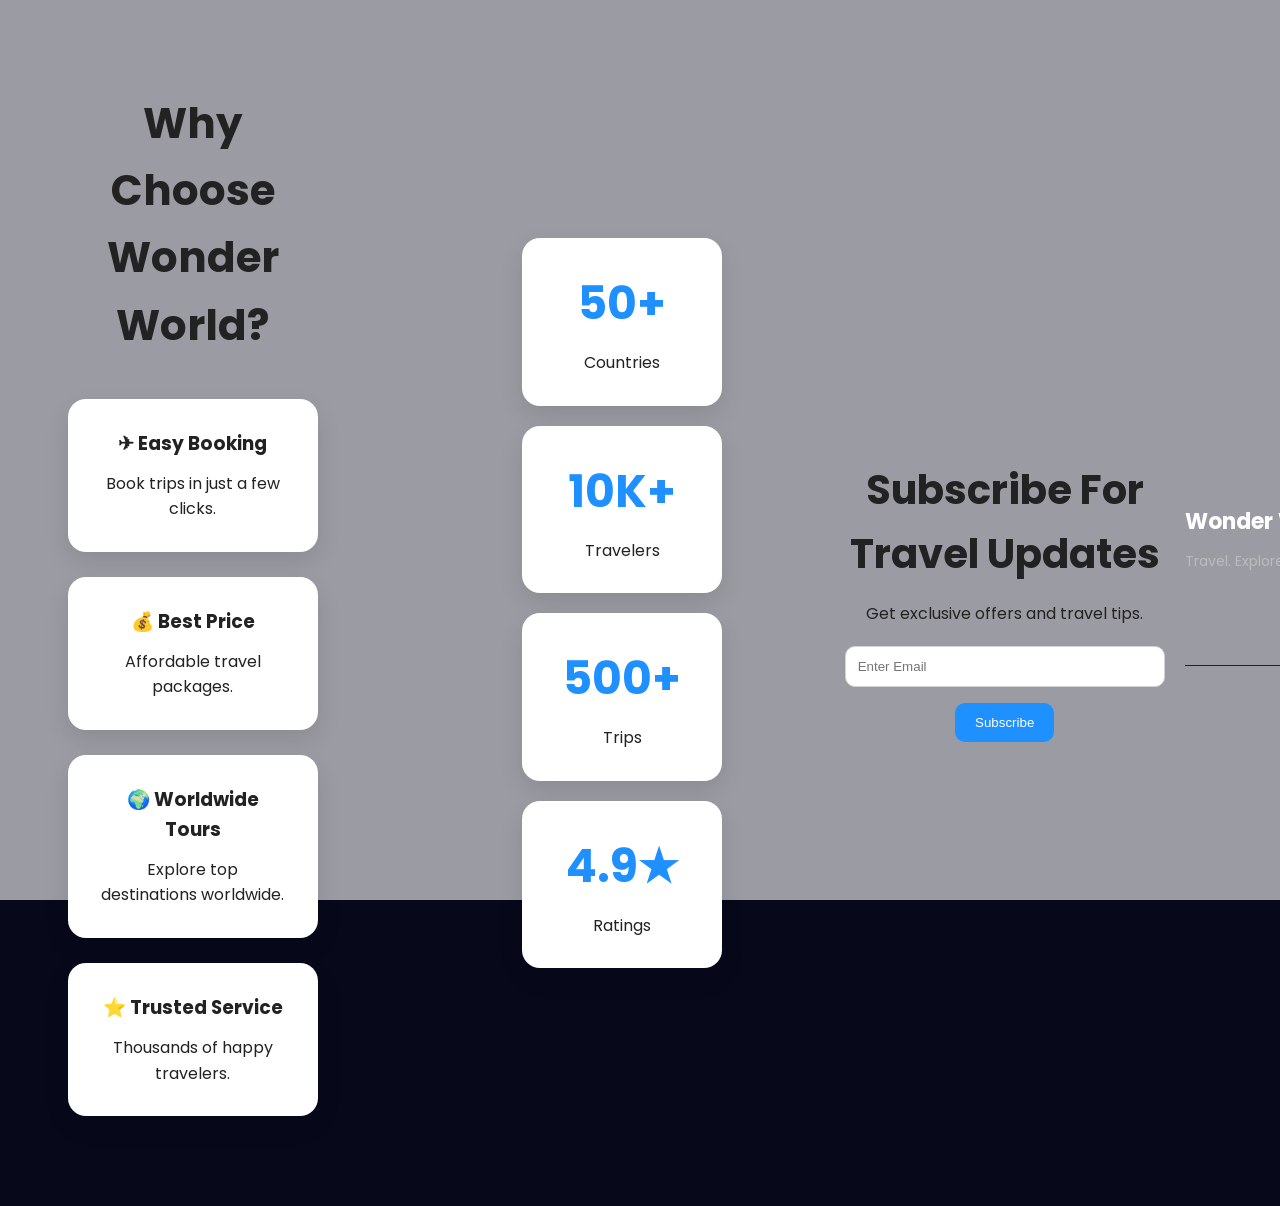
<file: index.html>
<!DOCTYPE html>
<html lang="en">
<head>
<meta charset="UTF-8">
<meta name="viewport" content="width=device-width, initial-scale=1.0">
<title>Wonder World</title>
<link rel="stylesheet" href="css/style.css">
<link href="https://fonts.googleapis.com/css2?family=Poppins:wght@300;400;500;600;700&display=swap" rel="stylesheet">
</head>
<body>

<header class="navbar">
<div class="logo">🌍 Wonder World</div>

<nav>
<a href="index.html">Home</a>
<a href="explore.html">Explore</a>
<a href="book.html">Book</a>
</nav>
</header>

<section class="hero">

<div class="hero-content">

<h1>Explore The World With Wonder World</h1>

<p>
Discover amazing destinations, experience new cultures,
and create unforgettable memories.
</p>

<div class="hero-highlights">
<span>✈ Easy Booking</span>
<span>🌎 Global Destinations</span>
<span>💰 Affordable Packages</span>
<span>⭐ Trusted Service</span>
</div>

<a href="explore.html" class="hero-btn">
Start Exploring
</a>

</div>

</section>

<section class="why-us">

<h2>Why Choose Wonder World?</h2>

<div class="features">

<div class="feature-box">
<h3>✈ Easy Booking</h3>
<p>Book trips in just a few clicks.</p>
</div>

<div class="feature-box">
<h3>💰 Best Price</h3>
<p>Affordable travel packages.</p>
</div>

<div class="feature-box">
<h3>🌍 Worldwide Tours</h3>
<p>Explore top destinations worldwide.</p>
</div>

<div class="feature-box">
<h3>⭐ Trusted Service</h3>
<p>Thousands of happy travelers.</p>
</div>

</div>

</section>

<section class="stats">

<div class="stat-box">
<h2>50+</h2>
<p>Countries</p>
</div>

<div class="stat-box">
<h2>10K+</h2>
<p>Travelers</p>
</div>

<div class="stat-box">
<h2>500+</h2>
<p>Trips</p>
</div>

<div class="stat-box">
<h2>4.9★</h2>
<p>Ratings</p>
</div>

</section>

<section class="newsletter">

<h2>Subscribe For Travel Updates</h2>

<p>
Get exclusive offers and travel tips.
</p>

<div class="subscribe-box">
<input type="email" placeholder="Enter Email">
<button>Subscribe</button>
</div>

</section>


<footer class="footer">

  <div class="footer-container">

    <div class="footer-col">
      <h2>Wonder World</h2>
      <p>Travel. Explore. Discover.</p>
    </div>

    <div class="footer-col">
      <h3>Quick Links</h3>
      <div class="links">
        <a href="index.html">Home</a>
        <a href="explore.html">Explore</a>
        <a href="book.html">Book</a>
      </div>
    </div>

    <div class="footer-col">
      <h3>Support</h3>
      <div class="links">
        <a href="#">Help Center</a>
        <a href="#">Terms</a>
        <a href="#">Privacy</a>
      </div>
    </div>

    <div class="footer-col">
      <h3>Follow Us</h3>
      <div class="links">
        <a href="#">Facebook</a>
        <a href="#">Instagram</a>
        <a href="#">Twitter</a>
      </div>
    </div>

  </div>

  <div class="footer-bottom">
    © 2026 Wonder World. All rights reserved.
  </div>

</footer>

<script src="js/script.js"></script>
</body>
</html>
</file>
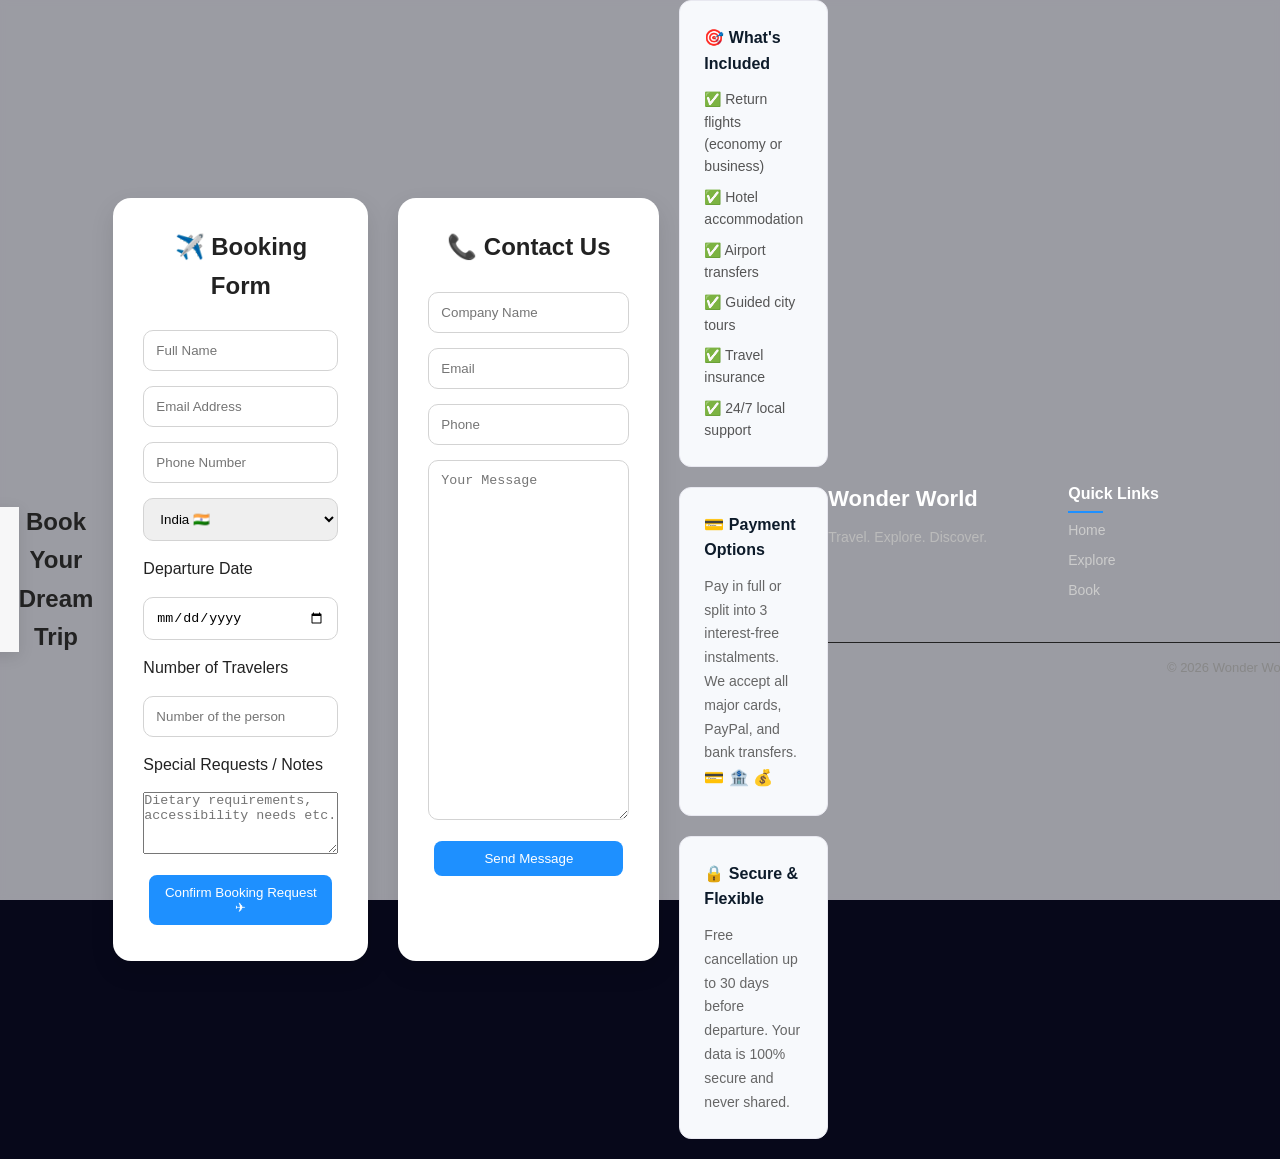
<file: book.html>
<!DOCTYPE html>
<html lang="en">
<head>
<meta charset="UTF-8">
<meta name="viewport" content="width=device-width, initial-scale=1.0">
<title>Book Trip</title>
<link rel="stylesheet" href="css/style.css">
</head>
<body>

<header class="navbar">

<div class="logo">🌍 Wonder World</div>

<nav>
<a href="index.html">Home</a>
<a href="explore.html">Explore</a>
<a href="book.html">Book</a>
</nav>

</header>

<section class="page-title">
<h1 style = "text-align: center;">Book Your Dream Trip</h1>
</section>

<div class="booking-contact">

<div class="form-box">

<h2>✈️ Booking Form</h2>

<input id="name" placeholder="Full Name">

<input id="email" placeholder="Email Address">

<input id="phone" placeholder="Phone Number">


<select id="countrySelect"></select>
<label>Departure Date</label>
<input type="date" id="date">
<label>Number of Travelers</label>
<input type ="number" placeholder="Number of the person">
<label>Special Requests / Notes</label>
<textarea id="bNotes" rows="4" placeholder="Dietary requirements, accessibility needs etc."></textarea>
<button onclick="submitBooking()">
 Confirm Booking Request ✈
</button>

</div>

<div class="contact-box">

<h2>📞 Contact Us</h2>

<input placeholder="Company Name">

<input placeholder="Email">

<input placeholder="Phone">

<textarea rows="4"placeholder="Your Message"></textarea>

<button>
Send Message
</button>

</div>

</div>
 <div class="booking-sidebar">
      <div class="bside-card">
        <h3>🎯 What's Included</h3>
        <ul>
          <li>✅ Return flights (economy or business)</li>
          <li>✅ Hotel accommodation</li>
          <li>✅ Airport transfers</li>
          <li>✅ Guided city tours</li>
          <li>✅ Travel insurance</li>
          <li>✅ 24/7 local support</li>
        </ul>
      </div>
      <div class="bside-card">
        <h3>💳 Payment Options</h3>
        <p>Pay in full or split into 3 interest-free instalments. We accept all major cards, PayPal, and bank transfers.</p>
        <div class="payment-icons">💳 🏦 💰</div>
      </div>
      <div class="bside-card">
        <h3>🔒 Secure & Flexible</h3>
        <p>Free cancellation up to 30 days before departure. Your data is 100% secure and never shared.</p>
      </div>
    </div>


<footer class="footer">

  <div class="footer-container">

    <div class="footer-col">
      <h2>Wonder World</h2>
      <p>Travel. Explore. Discover.</p>
    </div>

    <div class="footer-col">
      <h3>Quick Links</h3>
      <div class="links">
        <a href="index.html">Home</a>
        <a href="explore.html">Explore</a>
        <a href="book.html">Book</a>
      </div>
    </div>

    <div class="footer-col">
      <h3>Support</h3>
      <div class="links">
        <a href="#">Help Center</a>
        <a href="#">Terms</a>
        <a href="#">Privacy</a>
      </div>
    </div>

    <div class="footer-col">
      <h3>Follow Us</h3>
      <div class="links">
        <a href="#">Facebook</a>
        <a href="#">Instagram</a>
        <a href="#">Twitter</a>
      </div>
    </div>

  </div>

  <div class="footer-bottom">
    © 2026 Wonder World. All rights reserved.
  </div>

</footer>
<script src="js/script.js"></script>
</body>
</html>
</file>
<file: css/style.css>
*, *::before, *::after { box-sizing: border-box; margin: 0; padding: 0; }
html { scroll-behavior: smooth; }
body {
  font-family: 'Poppins', sans-serif;
  min-height: 100vh;
  display: flex;
  align-items: center;
  justify-content: center;
  overflow-x: hidden;
  background: #07081a;
}
*{
margin:0;
padding:0;
box-sizing:border-box;
}

html{
scroll-behavior:smooth;
}
body > *{
  position: relative;
  z-index: 1;
}

body{
font-family:'Poppins',sans-serif;
background-image:url("https://images.unsplash.com/photo-1501785888041-af3ef285b470");
background-size:cover;
background-position:center;
background-attachment: scroll;;
color:#222;
line-height:1.6;
}

body::before{
content:"";
position:fixed;
inset:0;
background:rgba(255,255,255,.6);
backdrop-filter:blur(4px);
z-index:0;
pointer-events:none;
}

.navbar{
position:sticky;
top:0;
display:flex;
justify-content:space-between;
align-items:center;
padding:15px 8%;
background:rgba(255,255,255,.92);
backdrop-filter:blur(10px);
box-shadow:0 4px 15px rgba(0,0,0,.1);
z-index:1000;
}

.logo{
font-size:24px;
font-weight:700;
}

nav{
display:flex;
gap:25px;
}

nav a{
text-decoration:none;
color:#222;
font-weight:600;
transition:.3s;
}

nav a:hover{
color:dodgerblue;
}

.hero{
height:100vh;
display:flex;
justify-content:center;
align-items:center;
text-align:center;
padding:20px;
}

.hero-content{
max-width:850px;
animation:fadeUp 1s ease;
}

.hero-content h1{
font-size:60px;
margin-bottom:20px;
}

.hero-content p{
font-size:20px;
margin-bottom:25px;
}

.hero-highlights{
display:flex;
justify-content:center;
flex-wrap:wrap;
gap:15px;
margin-bottom:30px;
}

.hero-highlights span{
background:white;
padding:10px 16px;
border-radius:30px;
box-shadow:0 5px 15px rgba(0,0,0,.08);
}

.hero-btn{
display:inline-block;
padding:14px 24px;
background:dodgerblue;
color:white;
text-decoration:none;
border-radius:10px;
font-weight:600;
transition:.3s;
}

.hero-btn:hover{
background:royalblue;
transform:translateY(-2px);
}

.why-us{
padding:90px 8%;
text-align:center;
}

.why-us h2{
font-size:42px;
margin-bottom:40px;
}

.features{
display:grid;
grid-template-columns:repeat(auto-fit,minmax(250px,1fr));
gap:25px;
}

.feature-box{
background:white;
padding:30px;
border-radius:18px;
box-shadow:0 10px 25px rgba(0,0,0,.1);
transition:.4s;
}

.feature-box:hover{
transform:translateY(-10px);
}

.feature-box h3{
margin-bottom:12px;
}

.stats{
padding:80px 8%;
display:grid;
grid-template-columns:repeat(auto-fit,minmax(200px,1fr));
gap:20px;
}

.stat-box{
background:white;
padding:30px;
text-align:center;
border-radius:18px;
box-shadow:0 10px 25px rgba(0,0,0,.1);
}

.stat-box h2{
font-size:45px;
color:dodgerblue;
margin-bottom:10px;
}

.newsletter{
padding:80px 20px;
text-align:center;
}

.newsletter h2{
font-size:40px;
margin-bottom:15px;
}

.newsletter p{
margin-bottom:20px;
}

.subscribe-box{
display:flex;
justify-content:center;
gap:10px;
flex-wrap:wrap;
}

.subscribe-box input{
padding:12px;
width:320px;
border:1px solid lightgray;
border-radius:10px;
}

.subscribe-box button{
padding:12px 20px;
background:dodgerblue;
color:white;
border:none;
border-radius:10px;
cursor:pointer;
}

.explore-hero{
height:60vh;
display:flex;
justify-content:center;
align-items:center;
text-align:center;
position:relative;
background-image:url("https://images.unsplash.com/photo-1501785888041-af3ef285b470");
background-size:cover;
background-position:center;
}

.overlay{
position:absolute;
inset:0;
background:rgba(0,0,0,.45);
}

.explore-content{
position:relative;
z-index:2;
color:white;
padding:20px;
}

.explore-content h1{
font-size:55px;
margin-bottom:15px;
}

.explore-content p{
font-size:18px;
max-width:700px;
margin:auto;
}

.popular-banner{
padding:50px 20px;
text-align:center;
}

.popular-banner h2{
font-size:42px;
margin-bottom:10px;
}

.region-filter{
display:flex;
justify-content:center;
flex-wrap:wrap;
gap:15px;
padding:20px;
}

.region-filter button{
background:white;
color:#222;
padding:12px 20px;
border:none;
border-radius:30px;
cursor:pointer;
font-weight:600;
box-shadow:0 5px 15px rgba(0,0,0,.08);
transition:.3s;
}

.region-filter button:hover{
background:dodgerblue;
color:white;
transform:translateY(-3px);
}

.filter-area{
display:flex;
justify-content:center;
gap:15px;
padding:20px;
flex-wrap:wrap;
}

.filter-area input,
.filter-area select{
padding:12px;
width:250px;
border:1px solid lightgray;
border-radius:10px;
}

#countryContainer{
display:grid;
grid-template-columns:repeat(auto-fit,minmax(280px,1fr));
gap:25px;
padding:40px;
}

.card{
background:white;
border-radius:18px;
overflow:hidden;
box-shadow:0 10px 15px rgba(0,0,0,.12);
transition:.4s;
will-change: transform;
transform: translateZ(0);
}

.card:hover{
transform:translateY(-6px);
box-shadow:0 12px 25px rgba(0,0,0,.12);
}

.img-box{
position:relative;
overflow:hidden;
}

.card img{
width:100%;
height:220px;
object-fit:cover;
transition:.4s;

}

.card:hover img{
transform:scale(1.08);
}

.rating{
position:absolute;
top:12px;
right:12px;
background:gold;
padding:6px 12px;
border-radius:20px;
font-weight:700;
box-shadow:0 4px 10px rgba(0,0,0,.15);
}

.card h3{
padding:15px;
font-size:22px;
}

.tags{
padding:0 15px 12px;
}

.tags span{
background:aliceblue;
padding:6px 12px;
border-radius:20px;
font-size:13px;
}

.card p{
padding:0 15px 15px;
}

button{
padding:10px 15px;
margin:6px;
border:none;
background:dodgerblue;
color:white;
border-radius:8px;
cursor:pointer;
transition:.3s;
}

button:hover{
background:royalblue;
}

#detailsBox{
padding:20px;
}

.detail{
background:white;
padding:30px;
border-radius:20px;
max-width:1000px;
margin:auto;
box-shadow:0 20px 40px rgba(0,0,0,.15);
animation:slideUp .7s ease;
}

.detail h2{
margin-bottom:20px;
}

.detail h3{
margin-top:15px;
margin-bottom:8px;
}

.detail iframe{
width:100%;
height:300px;
border:none;
border-radius:12px;
margin-top:20px;
}

.booking-contact{
display:grid;
grid-template-columns:1fr 1fr;
gap:30px;
max-width:1200px;
margin:60px auto;
padding:20px;
}

.form-box,
.contact-box{
background:white;
padding:30px;
border-radius:18px;
box-shadow:0 10px 25px rgba(0,0,0,.1);
display:flex;
flex-direction:column;
gap:15px;
}

.form-box h2,
.contact-box h2{
text-align:center;
margin-bottom:10px;
}

.form-box input,
.form-box select,
.contact-box input,
.contact-box textarea{
padding:12px;
border:1px solid lightgray;
border-radius:10px;
}
.bside-card{background:#f7f9fc;border-radius:12px;padding:1.5rem;margin-bottom:1.25rem;border:1px solid #e8e8f0}
.bside-card h3{font-size:1rem;font-weight:700;color:#0d1b2a;margin-bottom:.75rem}
.bside-card ul{list-style:none;display:flex;flex-direction:column;gap:.5rem}
.bside-card li{font-size:.875rem;color:#555}
.bside-card p{font-size:.875rem;color:#666;line-height:1.7}
.contact-box textarea{
height:360px;
resize: vertical;
};

footer{background:#0d1b2a;color:#ccc;padding:4rem 5% 1.5rem}
.footer-container{
  max-width: 1200px;
  margin: auto;
  display: grid;
  grid-template-columns: repeat(auto-fit, minmax(200px, 1fr));
  gap: 40px;
}
.footer-col h2{
  font-size: 22px;
  margin-bottom: 10px;
  color: #fff;
}
.footer-col p{
  color: #bbb;
  font-size: 14px;
  line-height: 1.6;
}
.footer-col h3{
  font-size: 16px;
  margin-bottom: 12px;
  position: relative;
  color: #fff;
}

.footer-col h3::after{
  content: "";
  width: 35px;
  height: 2px;
  background: dodgerblue;
  position: absolute;
  left: 0;
  bottom: -6px;
}

.links{
  display: flex;
  flex-direction: column;
  gap: 8px;
}
.links a{
  text-decoration: none;
  color: #ccc;
  font-size: 14px;
  transition: 0.3s ease;
  width: fit-content;
}
.links a:hover{
  color: dodgerblue;
  transform: translateX(6px);
}
.footer-bottom{
  margin-top: 40px;
  padding-top: 15px;
  text-align: center;
  font-size: 13px;
  color: #888;
  border-top: 1px solid #222;
}

@keyframes fadeUp{
from{
opacity:0;
transform:translateY(50px);
}
to{
opacity:1;
transform:translateY(0);
}
}

@keyframes slideUp{
from{
opacity:0;
transform:translateY(60px);
}
to{
opacity:1;
transform:translateY(0);
}
}

@media(max-width:900px){

.booking-contact{
grid-template-columns:1fr;
}

.hero-content h1{
font-size:45px;
}

.explore-content h1{
font-size:40px;
}
}

@media(max-width:768px){

.navbar{
flex-direction:column;
gap:15px;
}

nav{
flex-wrap:wrap;
justify-content:center;
}

.hero-content h1{
font-size:36px;
}

.hero-content p{
font-size:18px;
}

.explore-content h1{
font-size:32px;
}

.why-us h2,
.newsletter h2,
.popular-banner h2{
font-size:30px;
}

#countryContainer{
padding:20px;
}

.card img{
height:200px;
}
}

@media(max-width:480px){

.hero-content h1{
font-size:30px;
}

.hero-highlights{
flex-direction:column;
}

.subscribe-box input{
width:100%;
}

.filter-area input,
.filter-area select{
width:100%;
}

.card h3{
font-size:20px;
}
}
</file>
